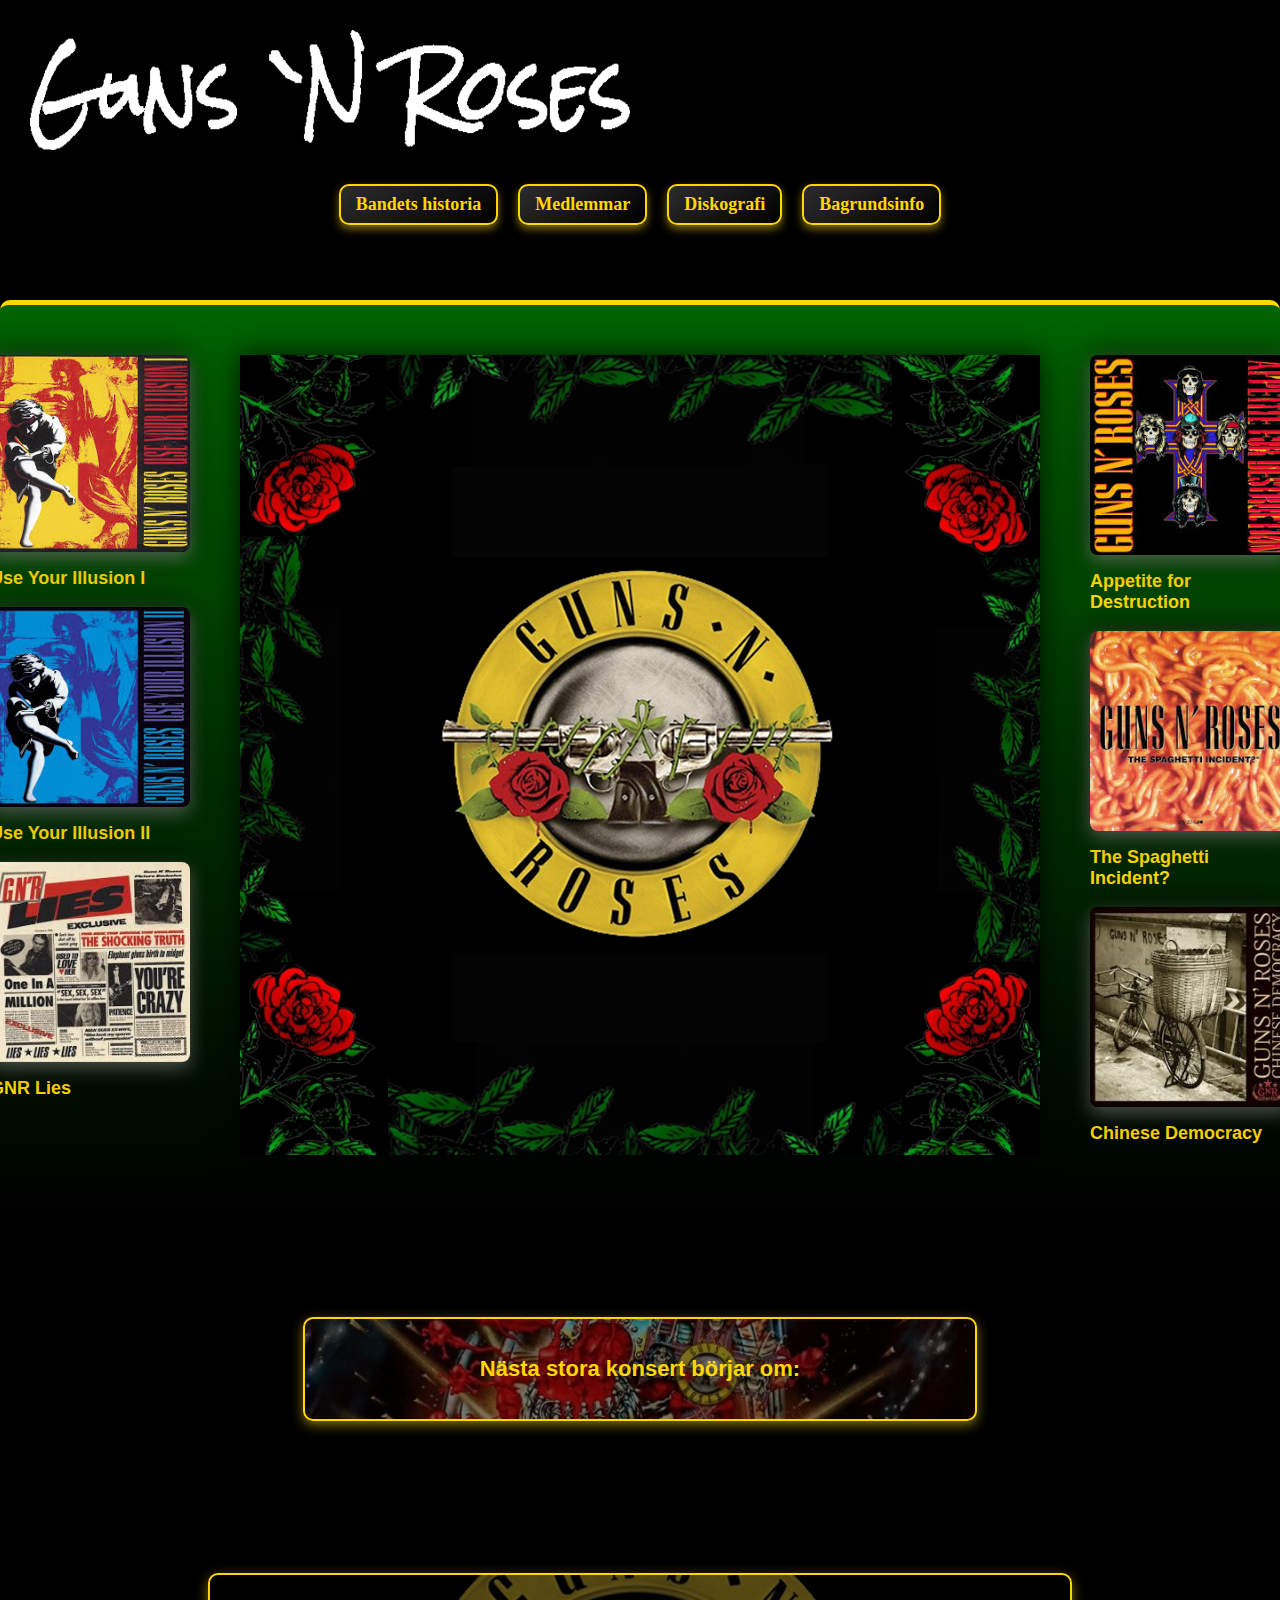
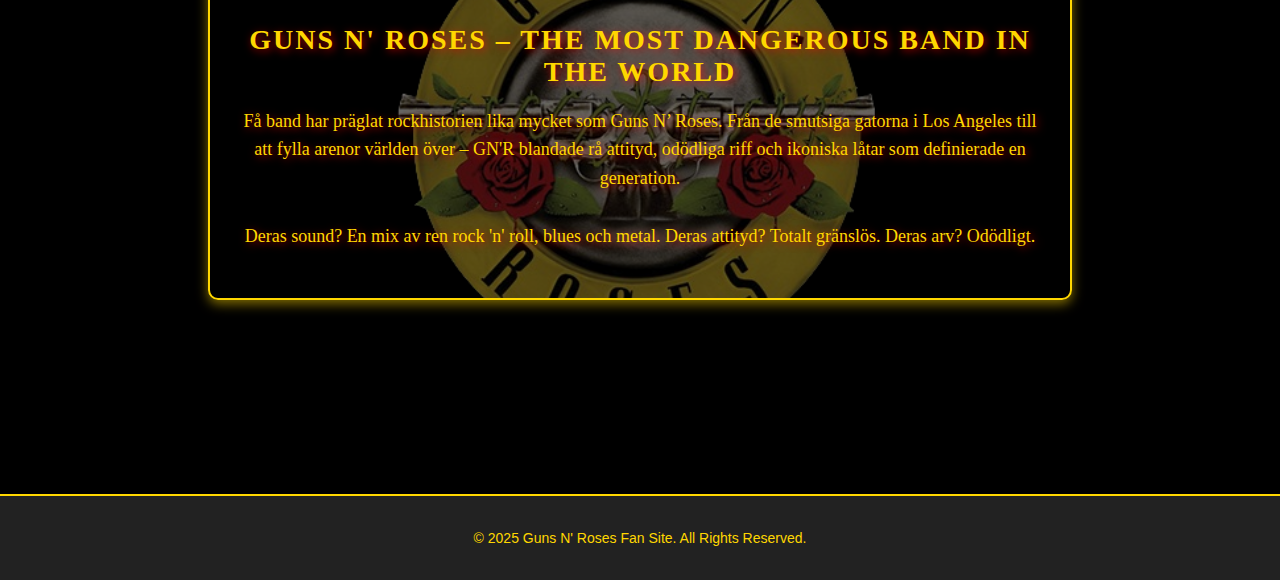
<file: Guns N´ Roses/index.html>
<!DOCTYPE html>
<html lang="en">
<head>
    <meta charset="UTF-8">
    <meta name="viewport" content="width=device-width, initial-scale=1.0">
    <title>index</title>
    <link rel="stylesheet" href="guns.css">
</head>
<body>

    
<div class="Rubrik-container">
    <a href="index.html">
        <img src="Rubrik.png" alt="Guns N' Roses logotyp" width="600" height="120">
    </a>
</div> 

<div class="link-container">
    <a href="bandetshistoria.html">Bandets historia</a>
    <a href="bandetsmedlemmar.html">Medlemmar</a>
    <a href="diskografi.html">Diskografi</a>
    <a href="bagrundsinfo.html">Bagrundsinfo</a>
</div>

<div class="logga-container">
    <div class="album-left">
        <div class="album">
            <img src="Useyourillusion1.png" alt="Use Your Illusion I">
            <p>Use Your Illusion I</p>
        </div>
        <div class="album">
            <img src="Useyourillusion2.png" alt="Use Your Illusion II">
            <p>Use Your Illusion II</p>
        </div>

        <div class="album">
            <img src="GNRLies.png" alt="GNRLies">
            <p>GNR Lies</p>
        </div>
    </div>

    <img src="Loggared.png" alt="Guns N' Roses logotyp" width="800" height="800">

    <div class="album-right">
        <div class="album">
            <img src="AppetiteForDestruction.png" alt="Appetite for Destruction">
            <p>Appetite for Destruction</p>
        </div>
        <div class="album">
            <img src="Spaghettiincident.png" alt="The Spaghetti Incident?">
            <p>The Spaghetti Incident?</p>
        </div>
        <div class="album">
            <img src="Chinesedemocracy.png" alt="ChineseDemocracy">
            <p>Chinese Democracy</p>
        </div>
    </div>
</div>

<div id="countdown">
    <p>Nästa stora konsert börjar om: <span id="timer"></span></p>
<script src="script.js">
        updateCountdown() 
</script> 
</div>



        

<br><br><br><br>

<div class="info-section">
    <h1>Guns N' Roses – The Most Dangerous Band in the World</h1>
    <p>Få band har präglat rockhistorien lika mycket som Guns N’ Roses. Från de smutsiga gatorna i Los Angeles till att fylla arenor världen över – GN'R blandade rå attityd, odödliga riff och ikoniska låtar som definierade en generation.  
    <br><br>
    Deras sound? En mix av ren rock 'n' roll, blues och metal.  
    Deras attityd? Totalt gränslös.  
    Deras arv? Odödligt.  
    </p>
</div>

<br><br><br><br><br><br><br><br>

<footer>
    <p>&copy; 2025 Guns N' Roses Fan Site. All Rights Reserved.</p>
</footer>

<style>
footer {
    background: #222;
    color: #FFD700;
    text-align: center;
    padding: 20px;
    font-size: 14px;
    border-top: 2px solid #FFD700;
}
</style>

</body>
</html>
</file>
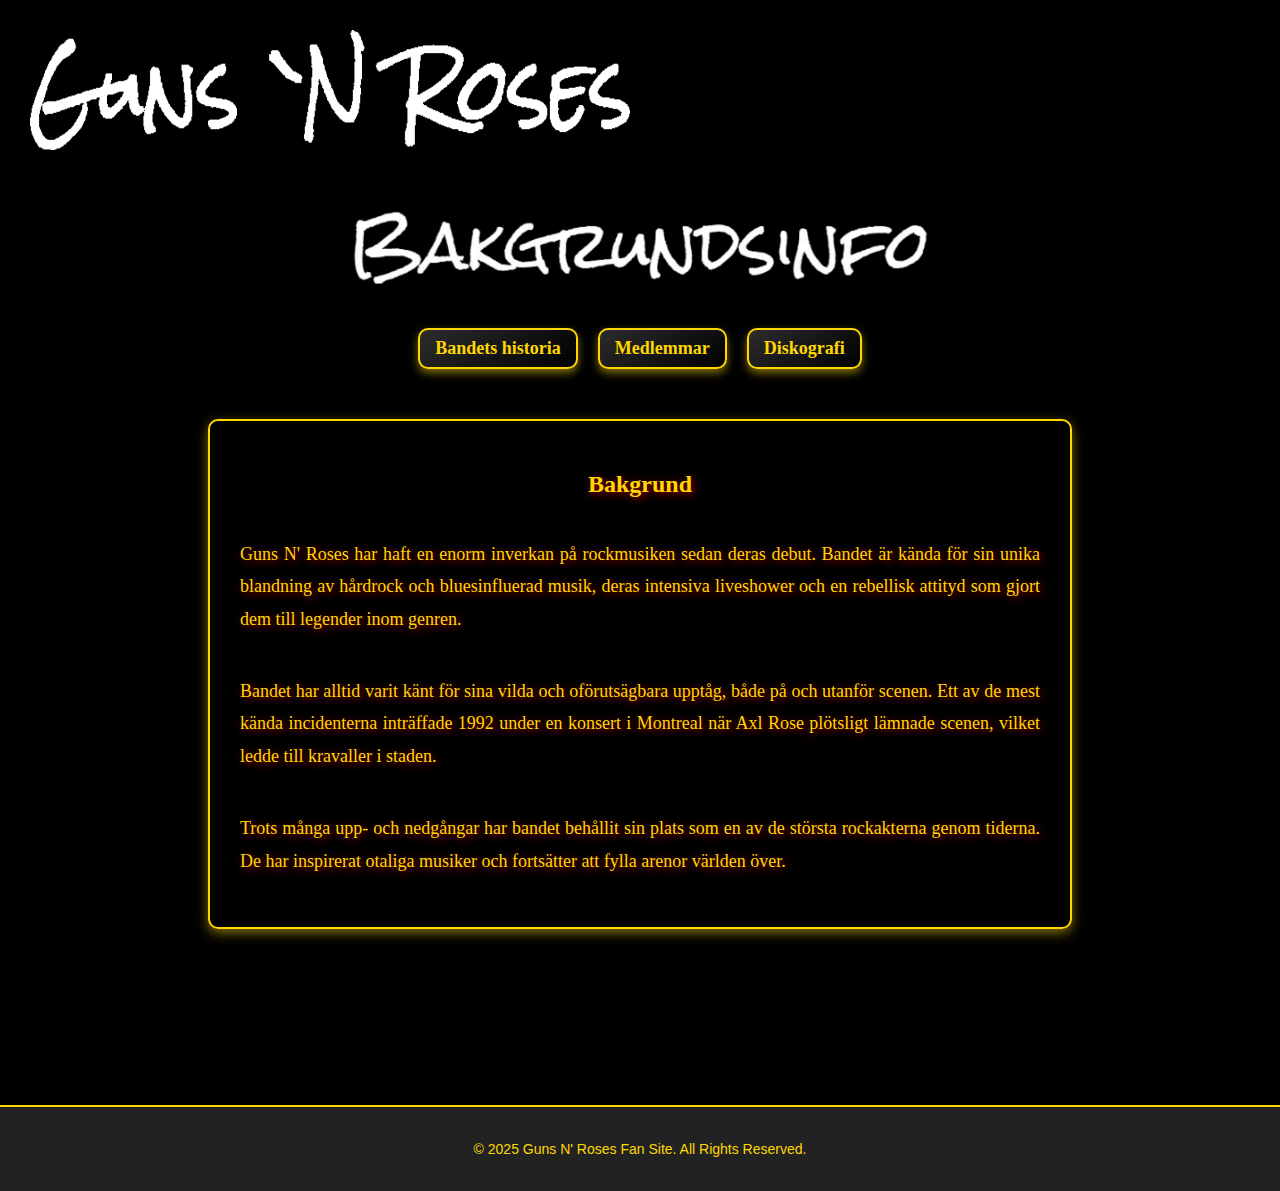
<file: Guns N´ Roses/bagrundsinfo.html>
<!DOCTYPE html>
<html lang="en">
<head>
    <meta charset="UTF-8">
    <meta name="viewport" content="width=device-width, initial-scale=1.0">
    <title>Guns N' Roses - Bakgrund</title>
    <link rel="stylesheet" href="guns.css">
</head>
<body>
    <header>
        <div class="Rubrik-container">
            <a href="index.html">
                <img src="Rubrik.png" alt="Guns N' Roses logotyp" width="600" height="120">
            </a>
        </div>
    </header>
    
    <section class="bagrundsinfo-container">
        <a href="bagrundsinfo.html">
            <img src="Bakgrund.png" alt="Guns N' Roses Bakgrund" width="600" height="120">
        </a>
    </section>

    <section class="link-container">
        <a href="bandetshistoria.html">Bandets historia</a>
        <a href="bandetsmedlemmar.html">Medlemmar</a>
        <a href="diskografi.html">Diskografi</a>
    </section>

    <section class="info-box">
        <h2>Bakgrund</h2>
        <p>Guns N' Roses har haft en enorm inverkan på rockmusiken sedan deras debut. Bandet är kända för sin unika blandning av hårdrock och bluesinfluerad musik, deras intensiva liveshower och en rebellisk attityd som gjort dem till legender inom genren.</p>
        <p>Bandet har alltid varit känt för sina vilda och oförutsägbara upptåg, både på och utanför scenen. Ett av de mest kända incidenterna inträffade 1992 under en konsert i Montreal när Axl Rose plötsligt lämnade scenen, vilket ledde till kravaller i staden.</p>
        <p>Trots många upp- och nedgångar har bandet behållit sin plats som en av de största rockakterna genom tiderna. De har inspirerat otaliga musiker och fortsätter att fylla arenor världen över.</p>
    </section>

    <br> <br> <br> <br> <br> <br> <br>
    <footer>
        <p>&copy; 2025 Guns N' Roses Fan Site. All Rights Reserved.</p>
    </footer>
</body>

<style>
    h1 {
        color: #FFD700;
        text-transform: uppercase;
        letter-spacing: 2px;
        font-size: 36px;
        text-shadow: 3px 3px 10px rgba(255, 0, 0, 0.7);
        margin-top: 20px;
    }
    .bagrundsinfo-container {
        text-align: center;
    }
    .info-box {
        margin: 50px auto;
        padding: 30px;
        max-width: 900px;
        text-align: center;
        border-radius: 10px;
        border: 2px solid #FFD700;
        box-shadow: 0 4px 12px rgba(255, 215, 0, 0.5);
        font-family: 'Copperplate', serif;
        position: relative;
        display: flex;
        flex-direction: column;
        align-items: center;
    }
    .info-box::before {
        content: "";
        position: absolute;
        top: 0;
        left: 0;
        width: 100%;
        height: 100%;
        background: rgba(0, 0, 0, 0.6);
        border-radius: 10px;
    }
    .info-box h2, .info-box p {
        position: relative;
        color: #FFD700;
        text-shadow: 2px 2px 8px rgba(255, 0, 0, 0.7);
    }
    .info-box p {
        font-size: 18px;
        line-height: 1.8;
        max-width: 800px;
        margin: 20px auto;
        text-align: justify;
    }
    .link-container {
        text-align: center;
        margin-top: 20px;
    }
    footer {
    background: #222;
    color: #FFD700;
    text-align: center;
    padding: 20px;
    font-size: 14px;
    border-top: 2px solid #FFD700;
    }
</style>
</html>
</file>
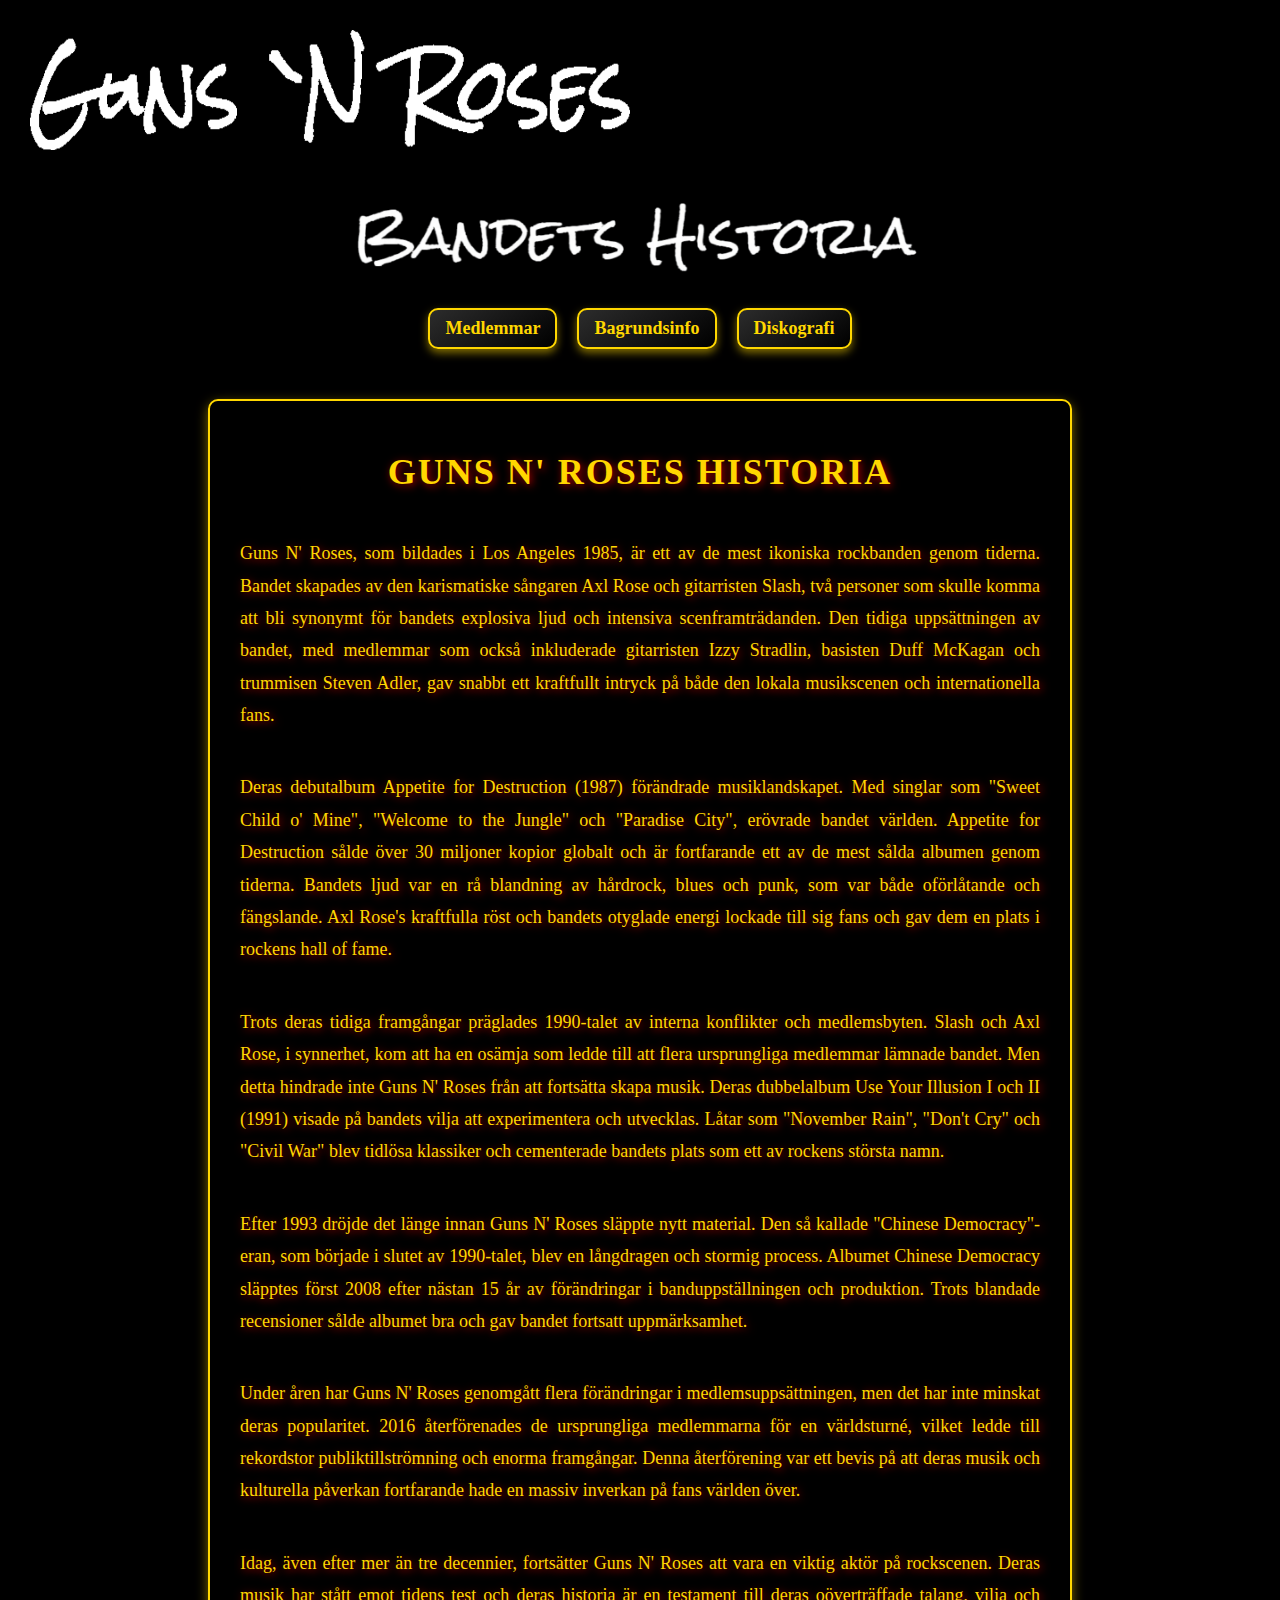
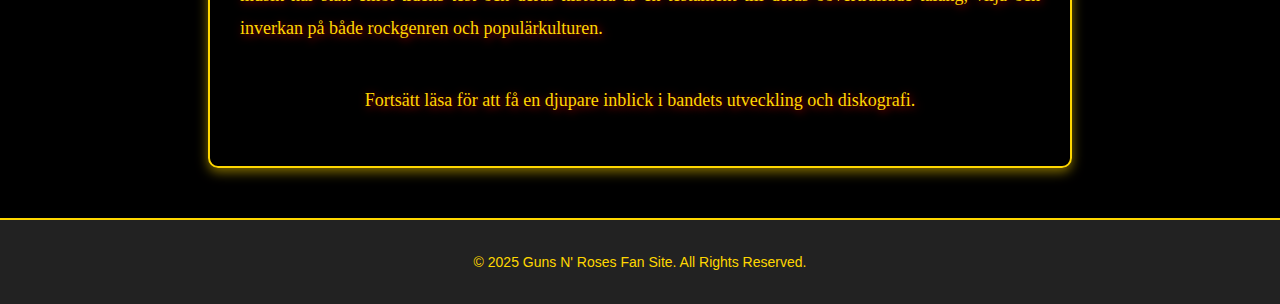
<file: Guns N´ Roses/bandetshistoria.html>
<!DOCTYPE html>
<html lang="en">
<head>
    <meta charset="UTF-8">
    <meta name="viewport" content="width=device-width, initial-scale=1.0">
    <title>Guns N' Roses - Historia</title>
    <link rel="stylesheet" href="guns.css">
</head>
<body>
    <header>
        <div class="Rubrik-container">
            <a href="index.html">
                <img src="Rubrik.png" alt="Guns N' Roses logotyp" width="600" height="120">
            </a>
        </div>
    </header>
    
    <section class="Bild-container">
        <a href="bandetshistoria.html">
            <img src="Bandetshistoria.png" alt="Guns N' Roses logotyp" width="600" height="120">
        </a>
    </section>

    <section class="link-container">
        <a href="bandetsmedlemmar.html">Medlemmar</a>
        <a href="bagrundsinfo.html">Bagrundsinfo</a>
        <a href="diskografi.html">Diskografi</a>
    </section>
    
    <section class="bandetshistoria-container">
        <h1>Guns N' Roses Historia</h1>
        <p>Guns N' Roses, som bildades i Los Angeles 1985, är ett av de mest ikoniska rockbanden genom tiderna. Bandet skapades av den karismatiske sångaren Axl Rose och gitarristen Slash, två personer som skulle komma att bli synonymt för bandets explosiva ljud och intensiva scenframträdanden. Den tidiga uppsättningen av bandet, med medlemmar som också inkluderade gitarristen Izzy Stradlin, basisten Duff McKagan och trummisen Steven Adler, gav snabbt ett kraftfullt intryck på både den lokala musikscenen och internationella fans.</p>
        
        <p>Deras debutalbum Appetite for Destruction (1987) förändrade musiklandskapet. Med singlar som "Sweet Child o' Mine", "Welcome to the Jungle" och "Paradise City", erövrade bandet världen. Appetite for Destruction sålde över 30 miljoner kopior globalt och är fortfarande ett av de mest sålda albumen genom tiderna. Bandets ljud var en rå blandning av hårdrock, blues och punk, som var både oförlåtande och fängslande. Axl Rose's kraftfulla röst och bandets otyglade energi lockade till sig fans och gav dem en plats i rockens hall of fame.</p>

        <p>Trots deras tidiga framgångar präglades 1990-talet av interna konflikter och medlemsbyten. Slash och Axl Rose, i synnerhet, kom att ha en osämja som ledde till att flera ursprungliga medlemmar lämnade bandet. Men detta hindrade inte Guns N' Roses från att fortsätta skapa musik. Deras dubbelalbum Use Your Illusion I och II (1991) visade på bandets vilja att experimentera och utvecklas. Låtar som "November Rain", "Don't Cry" och "Civil War" blev tidlösa klassiker och cementerade bandets plats som ett av rockens största namn.</p>

        <p>Efter 1993 dröjde det länge innan Guns N' Roses släppte nytt material. Den så kallade "Chinese Democracy"-eran, som började i slutet av 1990-talet, blev en långdragen och stormig process. Albumet Chinese Democracy släpptes först 2008 efter nästan 15 år av förändringar i banduppställningen och produktion. Trots blandade recensioner sålde albumet bra och gav bandet fortsatt uppmärksamhet.</p>

        <p>Under åren har Guns N' Roses genomgått flera förändringar i medlemsuppsättningen, men det har inte minskat deras popularitet. 2016 återförenades de ursprungliga medlemmarna för en världsturné, vilket ledde till rekordstor publiktillströmning och enorma framgångar. Denna återförening var ett bevis på att deras musik och kulturella påverkan fortfarande hade en massiv inverkan på fans världen över.</p>

        <p>Idag, även efter mer än tre decennier, fortsätter Guns N' Roses att vara en viktig aktör på rockscenen. Deras musik har stått emot tidens test och deras historia är en testament till deras oöverträffade talang, vilja och inverkan på både rockgenren och populärkulturen.</p>

        <p>Fortsätt läsa för att få en djupare inblick i bandets utveckling och diskografi.</p>
    </section>

    <footer>
        <p>&copy; 2025 Guns N' Roses Fan Site. All Rights Reserved.</p>
    </footer>
</body>

<style>
h1 {
    color: #FFD700;
    text-transform: uppercase;
    letter-spacing: 2px;
    font-size: 36px;
    text-shadow: 3px 3px 10px rgba(255, 0, 0, 0.7);
    margin-top: 20px;
}

.Bild-container {
    text-align: center;
}

.bandetshistoria-container {
    margin: 50px auto;
    padding: 30px;
    max-width: 900px;
    text-align: center;
    border-radius: 10px;
    border: 2px solid #FFD700;
    box-shadow: 0 4px 12px rgba(255, 215, 0, 0.5);
    font-family: 'Copperplate', serif;
    position: relative;
    display: flex;
    flex-direction: column;
    align-items: center;
}

.bandetshistoria-container::before {
    content: "";
    position: absolute;
    top: 0;
    left: 0;
    width: 100%;
    height: 100%;
    background: rgba(0, 0, 0, 0.6);
    border-radius: 10px;
}

.bandetshistoria-container h1,
.bandetshistoria-container p {
    position: relative;
    color: #FFD700;
    text-shadow: 2px 2px 8px rgba(255, 0, 0, 0.7);
}

.bandetshistoria-container p {
    font-size: 18px;
    line-height: 1.8;
    max-width: 800px;
    margin: 20px auto;
    text-align: justify;
}

.bandetshistoria-container a {
    display: inline-block;
    margin-top: 20px;
    padding: 10px 20px;
    background-color: #FFD700;
    color: black;
    text-decoration: none;
    font-weight: bold;
    border-radius: 10px;
    box-shadow: 0 4px 8px rgba(0, 0, 0, 0.6);
    transition: background-color 0.3s ease, transform 0.3s ease, box-shadow 0.3s ease;
}

.bandetshistoria-container a:hover {
    background-color: #FF4500;
    color: white;
    transform: scale(1.05);
    box-shadow: 0 6px 12px rgba(255, 69, 0, 0.7), 0 0 20px rgba(0, 0, 0, 0.7);
}

footer {
    background: #222;
    color: #FFD700;
    text-align: center;
    padding: 20px;
    font-size: 14px;
    border-top: 2px solid #FFD700;
}
</style>
</html>
</file>
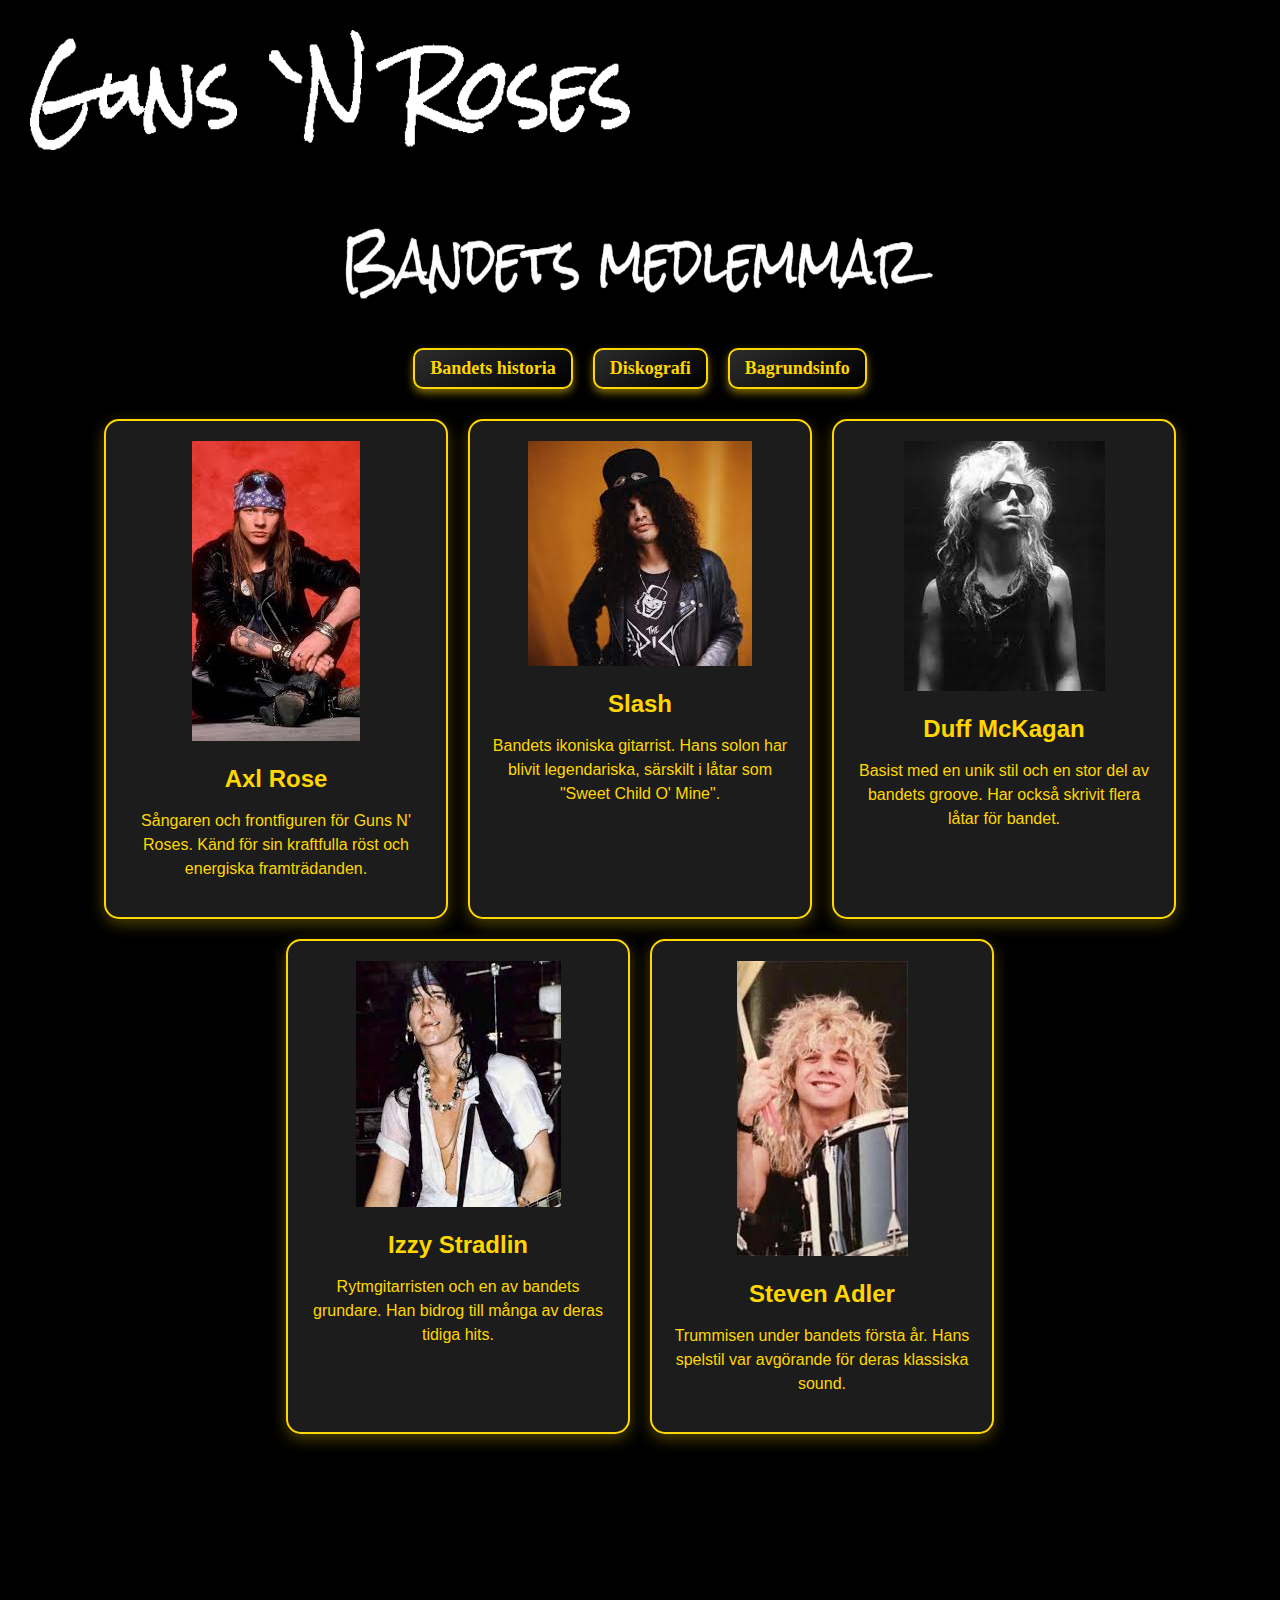
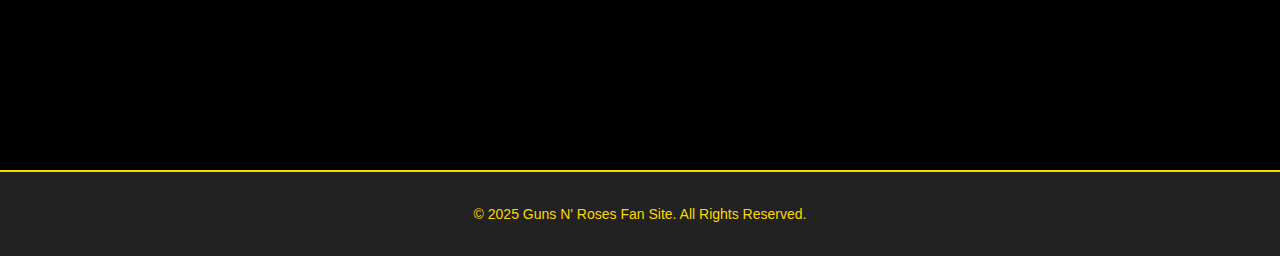
<file: Guns N´ Roses/bandetsmedlemmar.html>
<!DOCTYPE html>
<html lang="en">
<head>
    <meta charset="UTF-8">
    <meta name="viewport" content="width=device-width, initial-scale=1.0">
    <title>Bandets Medlemmar</title>
    <link rel="stylesheet" href="guns.css">
</head>
<body>
    <div class="Rubrik-container">
        <a href="index.html">
            <img src="Rubrik.png" alt="Guns N' Roses logotyp" width="600" height="120">
        </a>
    </div>

    <div class="Medlemmar-container">
        <a href="bandetsmedlemmar.html">
            <img src="Bandetsmedlemmar.png" alt="Guns N' Roses diskografi" width="600" height="120">
        </a>
    </div> 

    <div class="link-container">
        <a href="bandetshistoria.html">Bandets historia</a>
        <a href="diskografi.html">Diskografi</a>
        <a href="bagrundsinfo.html">Bagrundsinfo</a>
    </div>

    <div class="members-intro-container">
        <div class="member-box">
            <img src="Axl.png" alt="Appetite for Destruction">
            <h2>Axl Rose</h2>
            <p>Sångaren och frontfiguren för Guns N' Roses. Känd för sin kraftfulla röst och energiska framträdanden.</p>
        </div>
        <div class="member-box">
            <img src="Slash.png" alt="Appetite for Destruction">
            <h2>Slash</h2>
            <p>Bandets ikoniska gitarrist. Hans solon har blivit legendariska, särskilt i låtar som "Sweet Child O' Mine".</p>
        </div>
        <div class="member-box">
            <img src="Duff.png" alt="Appetite for Destruction">
            <h2>Duff McKagan</h2>
            <p>Basist med en unik stil och en stor del av bandets groove. Har också skrivit flera låtar för bandet.</p>
        </div>
        <div class="member-box">
            <img src="Izzy.png" alt="Appetite for Destruction">
            <h2>Izzy Stradlin</h2>
            <p>Rytmgitarristen och en av bandets grundare. Han bidrog till många av deras tidiga hits.</p>
        </div>
        <div class="member-box">
            <img src="Steven.png" alt="Appetite for Destruction">
            <h2>Steven Adler</h2>
            <p>Trummisen under bandets första år. Hans spelstil var avgörande för deras klassiska sound.</p>
        </div>
    </div>

    <br><br><br><br><br><br><br><br><br><br><br><br><br><br><br><br><br>

    <footer>
        <p>&copy; 2025 Guns N' Roses Fan Site. All Rights Reserved.</p>
    </footer>

</body>

<style>
.Medlemmar-container {
    text-align: center; 
    margin: 20px 0; 
}

.members-intro-container {
    display: flex;
    flex-wrap: wrap; 
    justify-content: center; 
    gap: 20px; 
    margin: 30px 0; 
}

.member-box {
    background: #1c1c1c; 
    color: #FFD700; 
    padding: 20px; 
    flex: 1 1 300px; 
    max-width: 300px; 
    border: 2px solid #FFD700; 
    border-radius: 15px; 
    box-shadow: 0 5px 15px rgba(255, 215, 0, 0.3), 0 0 10px rgba(0, 0, 0, 0.5); 
    text-align: center; 
    transition: transform 0.3s ease, box-shadow 0.3s ease; 
}

.member-box:hover {
    transform: scale(1.05); 
    box-shadow: 0 10px 20px rgba(255, 215, 0, 0.6), 0 0 15px rgba(0, 0, 0, 0.8); 
}

.member-box h2 {
    font-size: 24px; 
    margin-bottom: 10px; 
}

.member-box p {
    font-size: 16px; 
    line-height: 1.5; 
}

footer {
    background: #222;
    color: #FFD700;
    text-align: center;
    padding: 20px;
    font-size: 14px;
    border-top: 2px solid #FFD700;
}
</style>
</html>
</file>
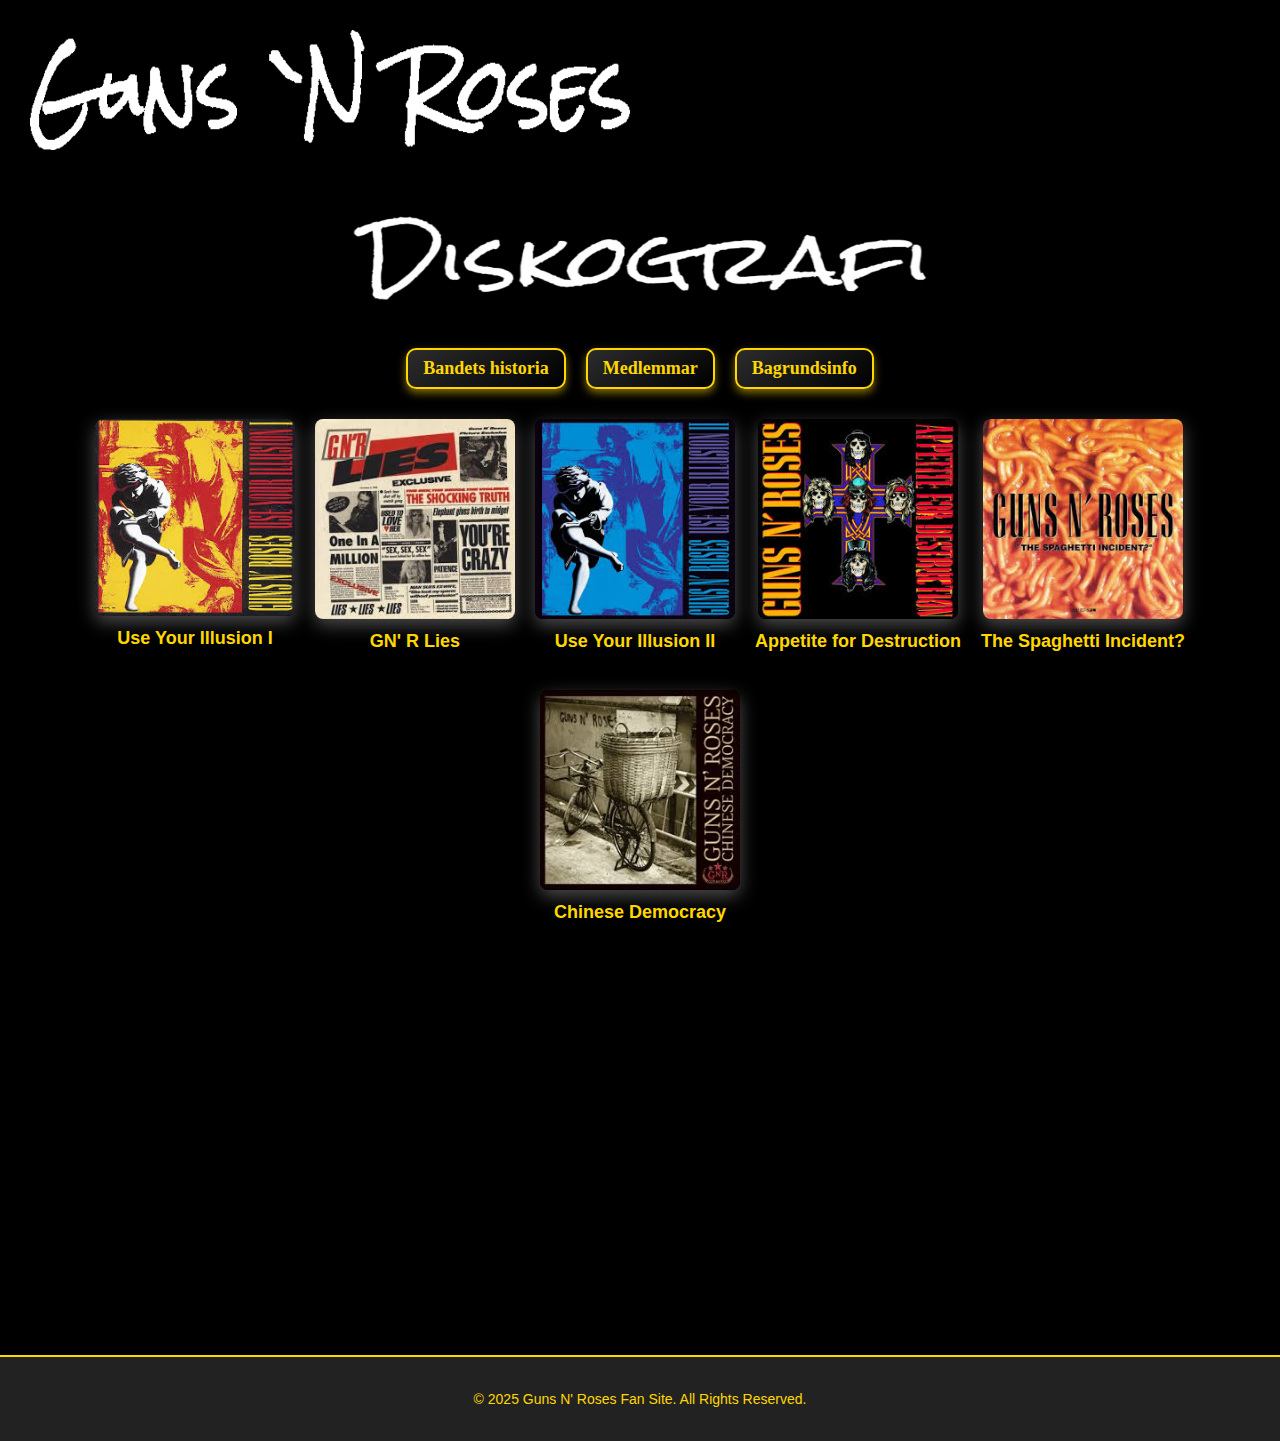
<file: Guns N´ Roses/diskografi.html>
<!DOCTYPE html>
<html lang="en">
<head>
    <meta charset="UTF-8">
    <meta name="viewport" content="width=device-width, initial-scale=1.0">
    <title>diskografi</title>
    <link rel="stylesheet" href="guns.css">
</head>
<body>
    <div class="Rubrik-container">
        <a href="index.html">
            <img src="Rubrik.png" alt="Guns N' Roses logotyp" width="600" height="120">
        </a>
    </div>

    <div class="diskografi-container">
        <a href="diskografi.html">
            <img src="Diskografi.png" alt="Guns N' Roses diskografi" width="600" height="120">
        </a>
    </div> 

    <div class="link-container">
        <a href="bandetshistoria.html">Bandets historia</a>
        <a href="bandetsmedlemmar.html">Medlemmar</a>
        <a href="bagrundsinfo.html">Bagrundsinfo</a>
    </div>

    <div class="album-container">
        <div class="album" onclick="showAlbumInfo('useYourIllusion1')">
            <img src="Useyourillusion1.png" alt="Use Your Illusion I">
            <p>Use Your Illusion I</p>
        </div>
        <div class="album" onclick="showAlbumInfo('gnrLies')">
            <img src="GNRLies.png" alt="GN' R Lies">
            <p>GN' R Lies</p>
        </div>
        <div class="album" onclick="showAlbumInfo('useYourIllusion2')">
            <img src="Useyourillusion2.png" alt="Use Your Illusion II">
            <p>Use Your Illusion II</p>
        </div>
        <div class="album" onclick="showAlbumInfo('appetiteForDestruction')">
            <img src="AppetiteForDestruction.png" alt="Appetite for Destruction">
            <p>Appetite for Destruction</p>
        </div>
        <div class="album" onclick="showAlbumInfo('spaghettiIncident')">
            <img src="Spaghettiincident.png" alt="The Spaghetti Incident?">
            <p>The Spaghetti Incident?</p>
        </div>
        <div class="album" onclick="showAlbumInfo('chineseDemocracy')">
            <img src="Chinesedemocracy.png" alt="Chinese Democracy">
            <p>Chinese Democracy</p>
        </div>
    </div>

    <div id="album-popup" class="popup hidden">
        <div class="popup-content">
            <button class="close-btn" onclick="closeAlbumInfo()">X</button>
            <div id="album-info"></div>
        </div>
    </div>

    <br><br><br><br><br><br><br><br><br><br><br><br><br><br><br><br><br><br><br><br><br><br><br>
    
    <footer>
        <p>&copy; 2025 Guns N' Roses Fan Site. All Rights Reserved.</p>
    </footer>

    <script src="script.js"></script>
</body>

<style>
#album-formulär {
    text-align: center;
    margin: 20px;

}

.diskografi-container {
    text-align: center;
    margin: 20px 0;
}

.album-container {
    display: flex;
    justify-content: center;
    flex-wrap: wrap;
    gap: 20px;
    margin-top: 30px;
}

.album {
    display: flex;
    flex-direction: column;
    align-items: center;
    text-align: center;
    cursor: pointer;
}

.album img {
    width: 200px;
    border-radius: 8px;
    transition: transform 0.3s ease, box-shadow 0.3s ease;
}

.album img:hover {
    transform: scale(1.15);
    box-shadow: 0 8px 24px rgba(255, 255, 255, 0.5);
}

.album p {
    margin-top: 12px;
    font-size: 18px;
    font-weight: bold;
    color: #FFD700;
}

.popup {
    position: fixed;
    top: 0;
    left: 0;
    width: 100%;
    height: 100%;
    background: rgba(0, 0, 0, 0.8);
    display: flex;
    justify-content: center;
    align-items: center;
    z-index: 1000;
}

.popup.hidden {
    display: none;
}

.popup-content {
    background: #222;
    padding: 20px;
    border-radius: 10px;
    color: white;
    width: 80%;
    max-width: 600px;
}

.popup-content img {
    width: 100px;
    float: left;
    margin-right: 15px;
}

.close-btn {
    background: red;
    border: none;
    color: white;
    font-size: 16px;
    padding: 5px 10px;
    cursor: pointer;
    border-radius: 5px;
    float: right;
}

footer {
    background: #222;
    color: #FFD700;
    text-align: center;
    padding: 20px;
    font-size: 14px;
    border-top: 2px solid #FFD700;
}
</style>
</html>
</file>
<file: Guns N´ Roses/guns.css>
body,
html {
    height: 100%;
    margin: 0;
    display: flex;
    flex-direction: column;
    justify-content: flex-start;
    background: black;
    color: white;
    font-family: Arial, sans-serif;
}

h1 {
    color: white;
    text-align: center;
}

.Rubrik-container {
    margin: 30px;
}

.logga-container {
    border-top: 5px solid #FFD700;
    display: flex;
    justify-content: center;
    align-items: flex-start;
    gap: 50px;
    margin: 75px 0;
    position: relative;
    background: linear-gradient(to bottom, #006400 0%, transparent 100%);
    padding: 50px 0;
    border-radius: 10px;
}

.logga-container img {
    z-index: 1;
    position: relative;
    filter: drop-shadow(0 0 15px rgba(0, 0, 0, 0.8));
}

.album img {
    width: 200px;
    height: auto;
    border-radius: 8px;
    box-shadow: 0 6px 18px rgba(255, 255, 255, 0.3);
    transition: transform 0.3s ease, box-shadow 0.3s ease;
}

.album img:hover {
    transform: scale(1.15);
    box-shadow: 0 8px 24px rgba(255, 255, 255, 0.5);
}

.album p {
    margin-top: 12px;
    font-size: 18px;
    font-weight: bold;
    color: #FFD700;
}

.album-left,
.album-right {
    gap: 40px;
}


.info-section {
    position: relative;
    margin: 50px auto;
    padding: 30px;
    max-width: 800px;
    text-align: center;
    background: url('Guns.png') center/cover no-repeat;
    border-radius: 10px;
    border: 2px solid #FFD700;
    box-shadow: 0 4px 12px rgba(255, 215, 0, 0.5);
    font-family: 'Copperplate', serif;
}

.info-section::before {
    content: "";
    position: absolute;
    top: 0;
    left: 0;
    width: 100%;
    height: 100%;
    background: rgba(0, 0, 0, 0.6);
    border-radius: 10px;
}

.info-section h1,
.info-section p {
    position: relative;
    color: #FFD700;
    text-shadow: 2px 2px 8px rgba(255, 0, 0, 0.7);
}

.info-section h1 {
    font-size: 28px;
    text-transform: uppercase;
    letter-spacing: 2px;
}

.info-section p {
    font-size: 18px;
    line-height: 1.6;
}

.link-container {
    display: flex;
    flex-direction: row;
    gap: 20px;
    justify-content: center;
}

.link-container a {
    color: #FFD700;
    text-decoration: none;
    font-family: 'Copperplate', serif;
    font-size: 18px;
    font-weight: bold;
    padding: 8px 15px;
    border: 2px solid #FFD700;
    border-radius: 10px;
    background: linear-gradient(145deg, #2C2C2C, #000);
    box-shadow: 0 4px 8px rgba(255, 215, 0, 0.5), 0 0 15px rgba(0, 0, 0, 0.5);
    transition: transform 0.3s ease, background 0.3s ease, box-shadow 0.3s ease;
}

.link-container a:hover {
    background: linear-gradient(145deg, #034203, #036403);
    color: white;
    transform: scale(1.1);
    box-shadow: 0 6px 12px rgba(255, 69, 0, 0.7), 0 0 20px rgba(0, 0, 0, 0.7);
}

#countdown {
    text-align: center;
    font-size: 22px;
    font-weight: bold;
    color: #FFD700; 
    background: url('Tour.png') center/cover no-repeat; 
    padding: 15px;
    margin: 30px auto;
    width: 50%; 
    height: 300px; 
    border-radius: 10px;
    border: 2px solid #FFD700;
    box-shadow: 0 4px 12px rgba(255, 215, 0, 0.5);
    position: relative;
}

#countdown::before {
    content: "";
    position: absolute;
    top: 0;
    left: 0;
    width: 100%;
    height: 100%;
    background: rgba(0, 0, 0, 0.5); 
    border-radius: 10px;
}

#countdown p, #timer {
    position: relative;
    z-index: 1;
}

@media (max-width: 768px) {
    body,
    html {
        flex-direction: column;
    }

    .Rubrik-container {
        margin: 20px;
    }

    .logga-container {
        flex-direction: column;
        gap: 20px;
        padding: 30px 0;
    }

    .album img {
        width: 150px;
    }

    .info-section {
        padding: 20px;
        margin: 30px auto;
    }

    .link-container {
        flex-direction: column;
        gap: 10px;
    }

    #countdown {
        width: 90%;
        height: auto;
        padding: 20px;
    }
}

@media (max-width: 480px) {
    .logga-container {
        gap: 10px;
    }

    .album img {
        width: 120px;
    }

    .info-section h1 {
        font-size: 24px;
    }

    .info-section p {
        font-size: 16px;
    }

    .link-container a {
        font-size: 16px;
        padding: 6px 12px;
    }
}
</file>
